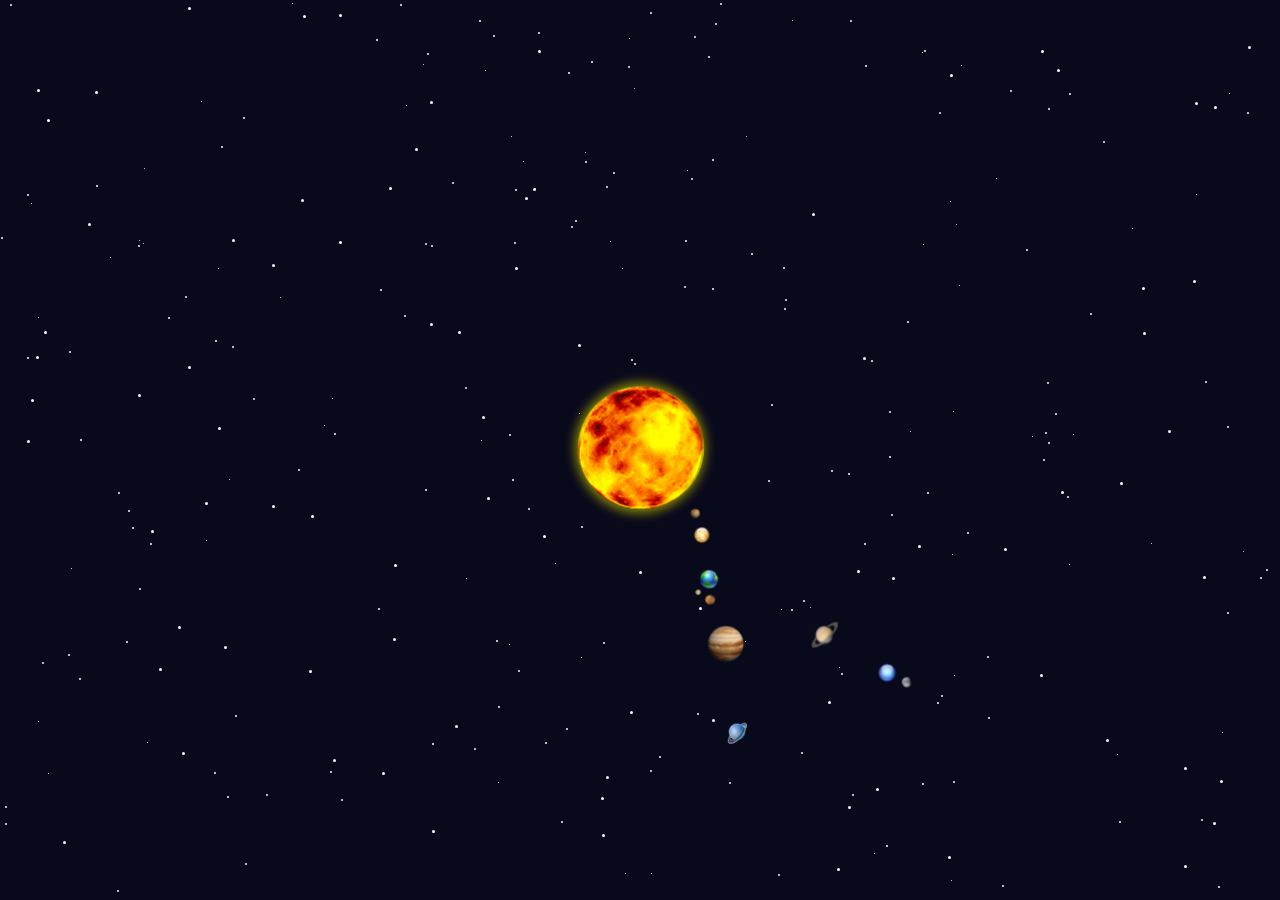
<file: planets/index.html>
<!DOCTYPE html>
<html lang="en">
<head>
	<meta charset="UTF-8">
	<title>Planets of the solar system</title>
	<link rel="stylesheet" href="css/style.css">
</head>
<body>

	<div id="sun">
		<div id="sunLight"></div>
	</div>
	
	<script src="js/script.js"></script>
</body>
</html>
</file>
<file: planets/css/style.css>
* {
	margin: 0;
	padding: 0;

	-webkit-box-sizing: border-box;
	-moz-box-sizing: border-box;
	-ms-box-sizing: border-box;
	box-sizing: border-box;
	
}

html,
body { height: 100%; }

body {
	background: #09091c;
	overflow-x: hidden;
	overflow-y: hidden;
}

#sun {
	background: url(../img/sun.png) no-repeat;
	background-size: 100% 100%;
	height: 256px;
	margin-top: -128px;
	margin-left: -128px;
	position: relative;
	left: 50%;
	top: 50%;
	width: 256px;
	z-index: 100;

	-webkit-transform: scale(0.6,0.6);
	-ms-transform: scale(0.6,0.6);
	-o-transform: scale(0.6,0.6);
	transform: scale(0.6,0.6);
}

#sunLight {
	border-radius: 50%;
	box-shadow: 0 0 20px 5px #990;
	position: absolute;
	top: 22px;
	left: 26px;
	height: 205px;
	width: 205px;
	z-index: 1;
}

#mercury {
	background: url(../img/mercury.png) no-repeat;
	background-size: 100% 100%;
	height: 16px;
	margin-top: -8px;
	margin-left: -8px;
	position: absolute;
	width: 16px;
}

#venus {
	background: url(../img/venus.png) no-repeat;
	background-size: 100% 100%;
	height: 30px;
	margin-top: -15px;
	margin-left: -15px;
	position: absolute;
	width: 30px;
}

#earth {
	background: url(../img/earth.png) no-repeat;
	background-size: 100% 100%;
	height: 34px;
	margin-top: -17px;
	margin-left: -17px;
	position: relative;
	width: 34px;
}

#moon {
	background: url(../img/moon.png) no-repeat;
	background-size: 100% 100%;
	height: 10px;
	margin-top: -5px;
	margin-left: -5px;
	position: absolute;
	width: 10px;
}

#mars {
	background: url(../img/mars.png) no-repeat;
	background-size: 100% 100%;
	height: 18px;
	margin-top: -8px;
	margin-left: -8px;
	position: absolute;
	width: 18px;
}

#jupiter {
	background: url(../img/jupiter.png) no-repeat;
	background-size: 100% 100%;
	height: 60px;
	margin-top: -20px;
	margin-left: -20px;
	position: absolute;
	width: 60px;
}

#saturn {
	background: url(../img/saturn.png) no-repeat;
	background-size: 100% 100%;
	height: 44px;
	margin-top: -22px;
	margin-left: -22px;
	position: absolute;
	width: 44px;
}

#uranus {
	background: url(../img/uranus.png) no-repeat;
	background-size: 100% 100%;
	height: 36px;
	margin-top: -18px;
	margin-left: -18px;
	position: absolute;
	width: 36px;
}

#neptune {
	background: url(../img/neptune.png) no-repeat;
	background-size: 100% 100%;
	height: 34px;
	margin-top: -17px;
	margin-left: -17px;
	position: absolute;
	width: 34px;
}

#pluton {
	background: url(../img/pluton.png) no-repeat;
	background-size: 100% 100%;
	height: 18px;
	margin-top: -9px;
	margin-left: -9px;
	position: absolute;
	width: 18px;
}
</file>
